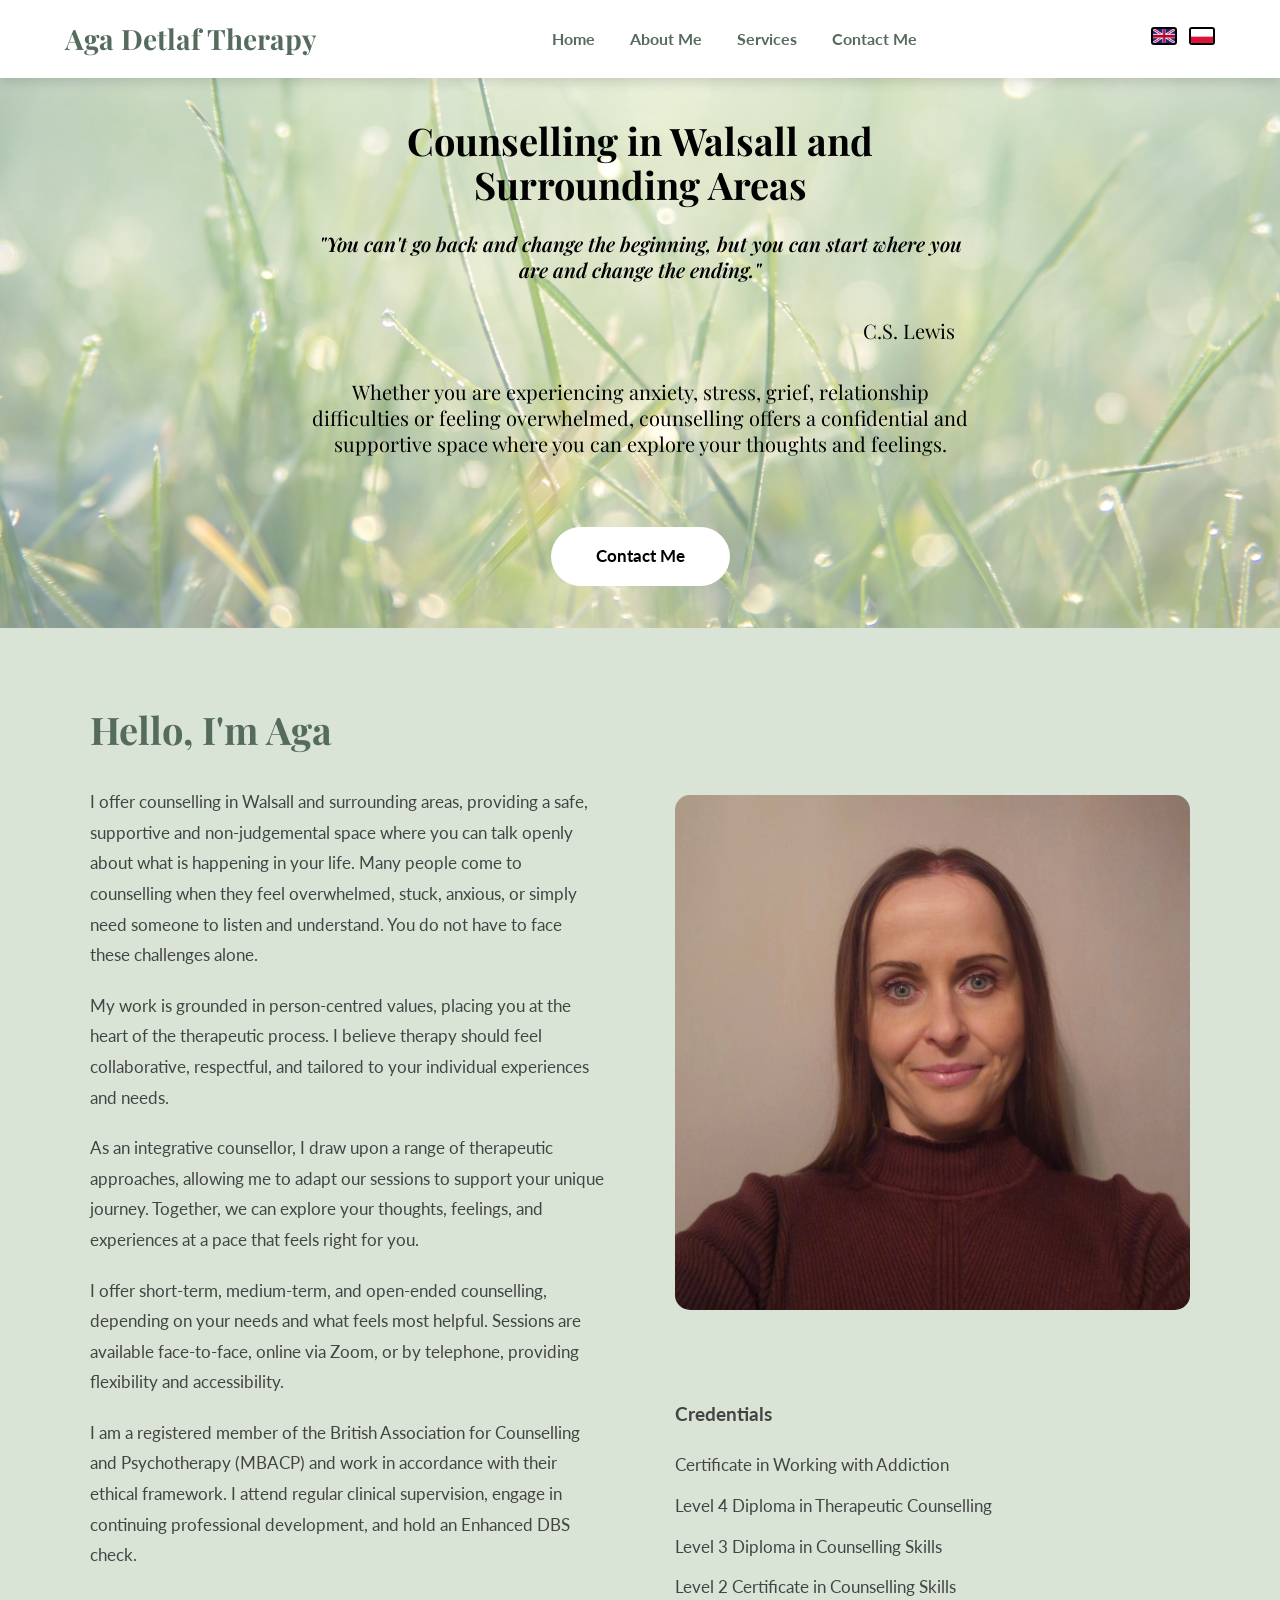
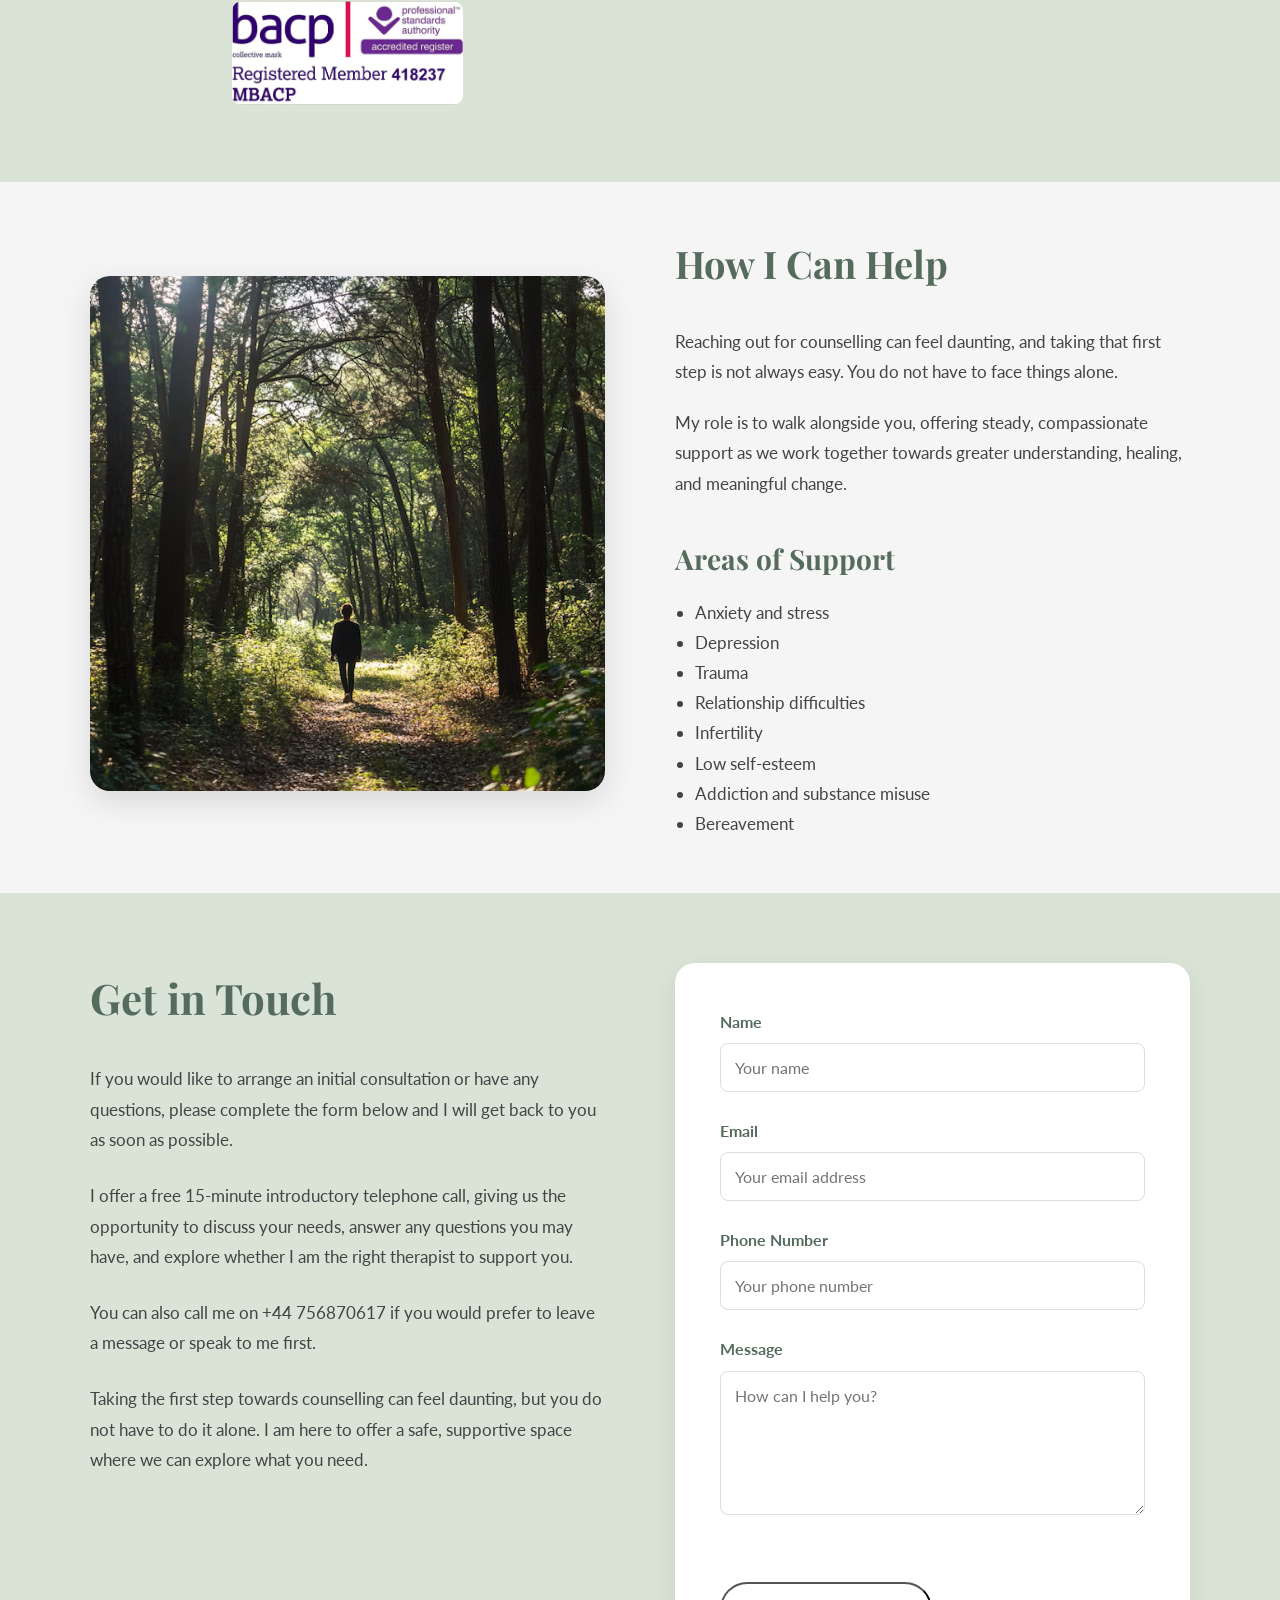
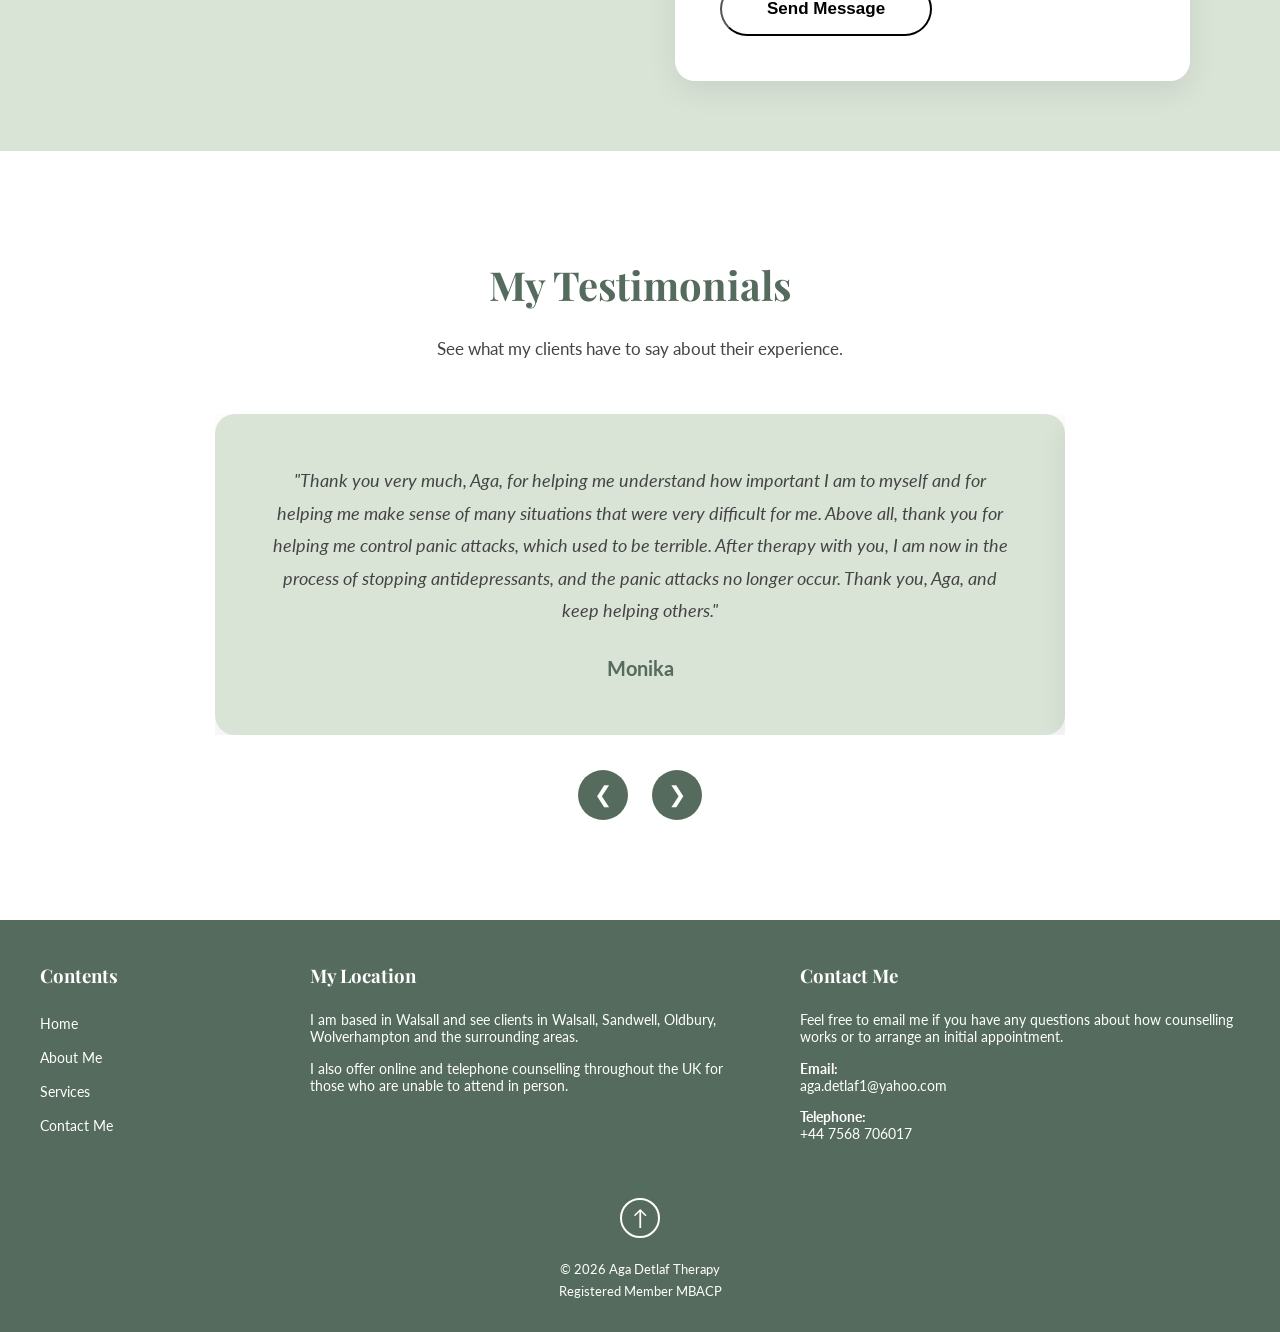
<file: index.html>
<!DOCTYPE html>
<html lang="en">

<head>

<meta charset="UTF-8">
<meta name="viewport" content="width=device-width, initial-scale=1.0">

<title>Counsellor in Walsall | Anxiety, Stress & Bereavement Therapy | Aga Detlaf Therapy</title>

<meta name="description" content="Aga Detlaf offers professional counselling in Walsall, Wolverhampton, Sandwell and surrounding areas. Providing support for anxiety, stress, grief, trauma and relationship difficulties. Face-to-face, online and telephone counselling available.">

<link rel="icon" type="image/png" href="leaf-counselling.png">

<link href="https://fonts.googleapis.com/css2?family=Playfair+Display:wght@600&family=Lato:wght@300;400;700&display=swap" rel="stylesheet">

<link rel="stylesheet" href="style.css">


<script type="application/ld+json">
{
  "@context":"https://schema.org",
  "@type":"ProfessionalService",
  "name":"Aga Detlaf Therapy",
  "url":"https://agadetlaf.co.uk",
  "telephone":"+447568706017",
  "email":"aga.detlaf1@yahoo.com",
  "priceRange":"££",
  "areaServed":[
    "Walsall",
    "Wolverhampton",
    "Sandwell",
    "Oldbury"
  ],
  "serviceType":"Counselling",
  "description":"Professional counselling in Walsall and surrounding areas, offering support for anxiety, stress, grief, trauma and relationship difficulties. Face-to-face, online and telephone counselling available."
}
</script>

</head>

<body id="top">

<header>

<div class="header-container">

    <div class="logo">
        <h1>Aga Detlaf Therapy</h1>
    </div>

    <button class="menu-toggle" aria-label="Open menu">
    ☰
    </button>

    <nav class="nav-menu">

       <a href="#">Home</a>
       <a href="#about">About Me</a>
       <a href="#help">Services</a>
       <a href="#contact">Contact Me</a>

    </nav>

    <div class="language">

        <a href="index.html">
            <img src="united-kingdom.webp" alt="English" class="flag">
        </a>

        <a href="pl/index.html">
            <img src="poland.webp" alt="Polski" class="flag">
        </a>

    </div>

</div>

</header>

<!-- HERO SECTION -->

<section class="hero">

   <div class="hero-box">

      <h2>Counselling in Walsall and Surrounding Areas</h2>

      <p class="quote">
      "You can't go back and change the beginning,
      but you can start where you are and change the ending."
      </p>

      <p class="author">
      C.S. Lewis
      </p>

      <p>
      Whether you are experiencing anxiety, stress, grief,
      relationship difficulties or feeling overwhelmed,
      counselling offers a confidential and supportive
      space where you can explore your thoughts and feelings.
      </p>

      <a href="#contact" class="contact-button">
      Contact Me
      </a>

   </div>

</section>


<!-- ABOUT SECTION -->

<section id="about" class="about-section">

<div class="container about">

    <!-- LEFT SIDE - TEXT -->

    <div class="about-text">

        <h2>Hello, I'm Aga</h2>

        <p>
        I offer counselling in Walsall and surrounding areas, providing a safe, supportive and non-judgemental space where you can talk openly about what is happening in your life. Many people come to counselling when they feel overwhelmed, stuck, anxious, or simply need someone to listen and understand. You do not have to face these challenges alone.
        </p>

        <p>
        My work is grounded in person-centred values, placing you at the heart of the therapeutic process. I believe therapy should feel collaborative, respectful, and tailored to your individual experiences and needs.
        </p>

        <p>
        As an integrative counsellor, I draw upon a range of therapeutic approaches, allowing me to adapt our sessions to support your unique journey. Together, we can explore your thoughts, feelings, and experiences at a pace that feels right for you.
        </p>

        <p>
        I offer short-term, medium-term, and open-ended counselling, depending on your needs and what feels most helpful. Sessions are available face-to-face, online via Zoom, or by telephone, providing flexibility and accessibility.
        </p>

        <p>
        I am a registered member of the British Association for Counselling and Psychotherapy (MBACP) and work in accordance with their ethical framework. I attend regular clinical supervision, engage in continuing professional development, and hold an Enhanced DBS check.
        </p>

        
    <div class="about-box about-banner">

    <img src="bacp-membership.webp" alt="BACP registered member Aga Detlaf">

    </div>

    </div>

    <div class="about-image">

    <img src="aga-counsellor.webp" alt="Aga Detlaf counsellor in Walsall">
    <br>
    <br> 
    <br>
    <br>
    <h3>Credentials</h3>

    <ul>
        <li>Certificate in Working with Addiction</li>
        <li>Level 4 Diploma in Therapeutic Counselling</li>
        <li>Level 3 Diploma in Counselling Skills</li>
        <li>Level 2 Certificate in Counselling Skills</li>
    </ul>

    </div>

</div>

</section>


<!-- HOW I CAN HELP SECTION -->

<section id="help" class="help-section">

<div class="container help-container">


    <!-- LEFT IMAGE -->

    <div class="help-image">

        <img src="forest_walk.webp" alt="Peaceful woodland image representing counselling support">

    </div>


    <!-- RIGHT TEXT -->

    <div class="help-content">

        <h2>How I Can Help</h2>

        <p>
        Reaching out for counselling can feel daunting, and taking that first step is not always easy. 
        You do not have to face things alone.
        </p>

        <p>
        My role is to walk alongside you, offering steady, compassionate support as we work together 
        towards greater understanding, healing, and meaningful change.
        </p>

        <h3>Areas of Support</h3>

        <ul>
            <li>Anxiety and stress</li>
            <li>Depression</li>
            <li>Trauma</li>
            <li>Relationship difficulties</li>
            <li>Infertility</li>
            <li>Low self-esteem</li>
            <li>Addiction and substance misuse</li>
            <li>Bereavement</li>

        </ul>

    </div>

</div>

</section>

<!-- CONTACT SECTION -->

<section id="contact" class="contact-section">

<div class="container contact-container">

    <!-- LEFT SIDE TEXT -->

    <div class="contact-text">

        <h2>Get in Touch</h2>

        <p>
        If you would like to arrange an initial consultation or have any questions,
        please complete the form below and I will get back to you as soon as possible.
        </p>

        <p>
        I offer a free 15-minute introductory telephone call, giving us the opportunity
        to discuss your needs, answer any questions you may have, and explore whether
        I am the right therapist to support you.
        </p>

        <p>
         You can also call me on +44 756870617
        if you would prefer to leave a message or speak to me first.
        </p>

        <p>
        Taking the first step towards counselling can feel daunting, but you do not
        have to do it alone. I am here to offer a safe, supportive space where we can
        explore what you need.
        </p>

    </div>

    <!-- FORM -->

        <div class="contact-form-wrapper">

        <form 
        class="contact-form"
        action="https://formspree.io/f/mqergnqe"
        method="POST">

            <div class="form-group">

                <label for="name">
                Name
                </label>

                <input 
                type="text"
                id="name"
                name="name"
                placeholder="Your name"
                required>

            </div>

            <div class="form-group">

                <label for="email">
                Email
                </label>

                <input 
                type="email"
                id="email"
                name="email"
                placeholder="Your email address"
                required>

            </div>

            <div class="form-group">

                <label for="phone">
                Phone Number
                </label>

                <input 
                type="tel"
                id="phone"
                name="phone"
                placeholder="Your phone number">

            </div>


            <div class="form-group">

                <label for="message">
                Message
                </label>

                <textarea
                id="message"
                name="message"
                rows="6"
                placeholder="How can I help you?"
                required></textarea>

            </div>


            <!-- optional hidden subject line -->

            <input 
            type="hidden"
            name="_next"
            value="https://agadetlaf.co.uk/thank-you.html#contact-thank-you">


            <button 
            type="submit"
            class="contact-button">

            Send Message

            </button>


        </form>

    </div>


</div>

</section>


<!-- TESTIMONIALS -->

<section class="testimonials">

<div class="container">

<h2>My Testimonials</h2>

<p class="subtitle">
See what my clients have to say about their experience.
</p>

<div class="carousel">

    <div class="carousel-track">

        <div class="testimonial">

            <p class="testimonial-text">
            "Thank you very much, Aga, for helping me understand how important I am to myself and for helping me make sense of many situations that were very difficult for me. Above all, thank you for helping me control panic attacks, which used to be terrible. After therapy with you, I am now in the process of stopping antidepressants, and the panic attacks no longer occur. Thank you, Aga, and keep helping others."
            </p>

            <h4>Monika</h4>

        </div>

        <div class="testimonial">

            <p class="testimonial-text">
            "Walking into bereavement counselling felt terrifying at first, but it quickly became the one place I could actually breathe. I'm still grieving, but counselling helped me realise I can carry this loss and still have room to live again."
            </p>

            <h4>Steph</h4>

        </div>

        <div class="testimonial">

            <p class="testimonial-text">
            "I was referred to Aga through a third party. She was patient and understanding, provided lots of helpful ways to get through my tough time, and I honestly believe I wouldn't be where I am today without her help and support. I truly believe counselling is what got me through my healing journey."
            </p>

            <h4>Michelle</h4>

        </div>

    </div>

</div>


<div class="testimonial-buttons">

<button id="prev">❮</button>

<button id="next">❯</button>

</div>


</div>

</section>

<footer>

    <div class="footer-content">

        <!-- LEFT -->

        <div class="footer-box">

            <h3>Contents</h3>

            <ul>
                <li><a href="#top">Home</a></li>
                <li><a href="#about">About Me</a></li>
                <li><a href="#help">Services</a></li>
                <li><a href="#contact">Contact Me</a></li>
            </ul>

        </div>


        <!-- MIDDLE -->

        <div class="footer-box">

            <h3>My Location</h3>

            <p>
                I am based in Walsall and see clients in Walsall, Sandwell, Oldbury, 
                Wolverhampton and the surrounding areas.
            </p>

            <p>
                I also offer online and telephone counselling throughout the UK
                for those who are unable to attend in person.
            </p>

        </div>

        <!-- RIGHT -->

        <div class="footer-box">

            <h3>Contact Me</h3>

            <p>
                Feel free to email me if you have any questions about how
                counselling works or to arrange an initial appointment.
            </p>

            <p>
                <strong>Email:</strong><br>
                <a href="mailto:aga.detlaf1@yahoo.com">
                    aga.detlaf1@yahoo.com
                </a>
            </p>

            <p>
                <strong>Telephone:</strong><br>
                <a href="tel:+447568706017">
                    +44 7568 706017
                </a>
            </p>

        </div>

    </div>


    <a href="#top" class="back-to-top" aria-label="Back to top">
        ↑
    </a>

    <p class="footer-bottom">
        © 2026 Aga Detlaf Therapy
        <br>
        Registered Member MBACP
    </p>

</footer>

<script src="script.js"></script>

</body>

</html>
</file>
<file: style.css>
html {
    scroll-behavior: smooth;
}

*{
margin:0;
padding:0;
box-sizing:border-box;
}

/* HAMBURGER MENU */

.menu-toggle {
    display: none;
    background: none;
    border: none;
    font-size: 32px;
    color: #556b5d;
    cursor: pointer;
}

body{

font-family:Lato, sans-serif;
background:#f8f7f3;
color:#444;
line-height:1.7;

}


/* HEADER */

header{

background:white;
position:sticky;
top:0;
z-index:1000;
box-shadow:0 3px 12px rgba(0,0,0,.15);

}


.header-container{

max-width:1200px;
margin:auto;
padding:15px 25px;
display:flex;
align-items:center;
justify-content:space-between;
gap:30px;

}



/* LOGO */

.logo h1{

font-family:"Playfair Display",serif;
font-size:28px;
color:#556b5d;
white-space:nowrap;

}



/* NAVIGATION */

nav{

display:flex;
align-items:center;
gap:35px;

}



nav a{

color:#556b5d;
text-decoration:none;
font-weight:bold;
font-size:16px;

}

nav a:hover{

opacity:.7;

}


/* FLAGS */

.language{

display:flex;
align-items:center;
gap:12px;

}


.flag{

width:26px;
height:18px;
object-fit:cover;
border-radius:3px;
border: 2px solid #000; 

}


/* HERO SECTION */

.hero::before{

    content:"";
    position:absolute;
    inset:0;
    background:rgba(255,255,255,0.45);

}


.hero {

height:550px;
background-image:url("meadow.webp");
background-size:cover;
background-position:center;
display:flex;
justify-content:center;
align-items:center;
position:relative;

}


.hero-box{

position:relative;
z-index:1;
max-width:750px;
padding:40px;
text-align:center;

}


.hero h2{

font-family:"Playfair Display",serif;
font-size:38px;
color:black;
line-height: 1.15;
margin-bottom:25px;

}

.hero p{

font-family:"Playfair Display",serif;
font-size:20px;
font: weight 8px;
color:black;
margin-bottom:35px;
line-height: 1.3;

}

.quote{

font-family:"Playfair Display",serif;
font-style:italic;
line-height:1.3;
font-weight:600;

}


.author{

color:black;
font-size:16px;
text-align:right;
margin-bottom:15px;
padding-right:20px;
font: weight 7px;

}


/* WHITE BUTTON WITH GREEN TEXT */

.contact-button{

display:inline-block;
margin-top:35px;
padding:15px 45px;
background:white;
color:black;
text-decoration:none;
border-radius:40px;
font-weight:bold;
font-size:17px;
transition:0.3s;

}

.contact-button:hover{

background:#556b5d;
color:white;

}


/* ABOUT */

.about-section{

background:#d9e4d7;
padding:70px 20px;

}


.container{

max-width:1100px;
margin:auto;

}


.about{

display:grid;
grid-template-columns:1fr 1fr;
gap:70px;
align-items:center;

}


.about img{

width:100%;
border-radius:15px;

}


.about h2{

font-family:"Playfair Display",serif;
color:#556b5d;
font-size:38px;
margin-bottom:25px;

}


.about p{

font-size:17px;
line-height:1.8;
margin-bottom:20px;

}


.about-image ul {
    list-style: none;
    padding: 0;
    margin: 20px 0 0;
}

.about-image li {
    list-style: none;
    margin-bottom: 12px;
    font-size: 17px;
}


/* BACP BANNER */

.about-banner {
    width: 50%;
    margin: 30px auto 0;
    text-align: center;
}

.about-banner img {

    width: 90%;
    height: auto;
    border-radius: 10px;

}


/* HOW I CAN HELP */

.help-section{

background:whitesmoke;
padding:50px 20px;

}


.help-container{

display:grid;
grid-template-columns:1fr 1fr;
gap:70px;
align-items:center;

}


.help-image img{

width:100%;
border-radius:20px;
box-shadow:0 10px 30px rgba(0,0,0,.12);

}


.help-content h2{

font-family:"Playfair Display",serif;
font-size:38px;
color:#556b5d;
margin-bottom:30px;

}


.help-content h3{

font-family:"Playfair Display",serif;
font-size:28px;
color:#556b5d;
margin-top:35px;
margin-bottom:20px;

}


.help-content p{

font-size:17px;
line-height:1.8;
margin-bottom:20px;


}


.help-content ul{

padding-left:20px;
line-height: 1.3;

}


.help-content li{

font-size:17px;
line-height:1.3;
margin-bottom:8px;

}


/* CONTACT SECTION */

.contact-section{

background:#d9e4d7;
padding:70px 20px;

}


.contact-container{

max-width:1100px;
margin:auto;
display:grid;
grid-template-columns:1fr 1fr;
gap:70px;
align-items:start;

}


.contact-text h2{

font-family:"Playfair Display",serif;
font-size:42px;
color:#556b5d;
margin-bottom:30px;

}


.contact-text p{

font-size:17px;
line-height:1.8;
margin-bottom:25px;

}


.contact-form{

background:white;
padding:45px;
border-radius:20px;
box-shadow:0 10px 30px rgba(0,0,0,.08);

}


.form-group{

margin-bottom:25px;

}


.form-group label{

display:block;
margin-bottom:8px;
font-weight:bold;
color:#556b5d;

}


.form-group input,
.form-group textarea{

width:100%;
padding:14px;
border:1px solid #ddd;
border-radius:8px;
font-family:Lato,sans-serif;
font-size:16px;

}


.form-group input:focus,
.form-group textarea:focus{

outline:none;

border-color:#7d9b81;

}

/* THANK YOU PAGE */

.thank-you {

    max-width:700px;
    margin:0 auto;
    text-align:center;

    min-height:350px;

    display:flex;
    flex-direction:column;
    justify-content:center;
    align-items:center;

}


.thank-you h2 {

    color:#556b5d;
    font-family:"Playfair Display", serif;
    font-size:42px;
    margin-bottom:25px;
    text-align:center;

}


.thank-you p {

    font-size:18px;
    line-height:1.8;
    margin-bottom:20px;
    text-align:center;

}


/* TESTIMONIAL CAROUSEL */


.testimonials{

background:white;
padding:100px 20px;
text-align:center;

}


.testimonials h2{

font-family:"Playfair Display",serif;
font-size:40px;
color:#556b5d;
margin-bottom:15px;

}


.subtitle{

font-family:Lato, sans-serif;
font-size:17px;
line-height:1.8;
color:#444;
margin-bottom:50px;

}


.carousel{

max-width:850px;
margin:auto;
overflow:hidden;

}


.carousel-track{

display:flex;
transition:transform 0.4s ease;

}

.testimonial{

min-width:100%;
background:#d9e4d7;
padding:50px;
border-radius:20px;
box-shadow:0 10px 30px rgba(0,0,0,.08);

}

.testimonial-text{

font-size:18px;
font-style:italic;
line-height:1.8;
margin-bottom:25px;

}

.testimonial h4{

color:#556b5d;
font-size:20px;

}

.testimonial-buttons{

margin-top:35px;

}

.testimonial-buttons button{

width:50px;
height:50px;
border:none;
border-radius:50%;
background:#556b5d;
color:white;
font-size:22px;
cursor:pointer;
margin:0 10px;

}

.testimonial-buttons button:hover{

background:#7d9b81;

}


/* FOOTER */

footer {
    background: #556b5d;
    color: white;
    padding: 40px 20px 30px;
}

/* THREE COLUMNS */

.footer-content {
    max-width: 1200px;
    margin: 0 auto 40px;

    display: flex;
    justify-content: space-between;
    align-items: flex-start;
    gap: 50px;
}

.footer-box:first-child {
    flex: 0.6;  
}

.footer-box:nth-child(2) {
    flex: 1.2;  

}

.footer-box:nth-child(3) {
    flex: 1.2;   
}

.footer-box h3 {
    margin-bottom: 20px;
    font-family: "Playfair Display", serif;
}

.footer-box p,
.footer-box li,
.footer-box a {
    font-size: 14px;
}

.footer-bottom {
    font-size: 13px;
}


.footer-box p {
    line-height: 1.2;
    margin-bottom: 15px;
}

.footer-box ul {
    list-style: none;
    padding: 0;
    margin: 0;
}

.footer-box li {
    margin-bottom: 10px;
}

.footer-box a {
    color: white;
    text-decoration: none;
}

.footer-box a:hover {
    text-decoration: underline;
}

/* ARROW */

.back-to-top {
    display: flex;
    justify-content: center;
    align-items: center;

    width: 45px;
    height: 45px;
    margin: 20px auto;

    border: 2px solid white;
    border-radius: 50%;

    color: white;
    font-size: 24px;
    text-decoration: none;
}

/* COPYRIGHT */

.footer-bottom {
    text-align: center;
    margin-top: 20px;
}

/* ===========================
   MOBILE VERSION
=========================== */

@media (max-width: 768px) {


/* HEADER */

.header-container {

    flex-direction: row;
    justify-content: space-between;
    align-items: center;
    padding: 15px;

}


.logo h1 {

    font-size:20px;

}


/* HAMBURGER */

.menu-toggle {

    display:block;
    order:3;
    background:none;
    border:none;
    font-size:32px;
    color:#556b5d;
    cursor:pointer;

}


/* NAV MENU */

.nav-menu {

    display:none;
    position:absolute;
    top:70px;
    left:0;
    width:100%;

    background:white;

    flex-direction:column;
    align-items:center;

    padding:8px 0;

    box-shadow:0 5px 15px rgba(0,0,0,.15);

}


.nav-menu.active {

    display:flex;

}


.nav-menu a {

    padding:4px;
    font-size:17px;

}


/* FLAGS */

.language {

    display:flex;
    order:2;
    gap:6px;

}


.flag {

    width:24px;
    height:16px;

}



/* HERO */

.hero {

    height:auto;
    min-height:500px;

}


.hero-box {

    width:95%;
    padding:30px 20px;

}


.hero h2 {

    font-size:32px;
    line-height: 1.15;
}


.hero p {

    font-size:18px;

}



/* ABOUT */

.about {

    grid-template-columns:1fr;
    gap:40px;

}


.about-section {

    padding:50px 20px;

}


.about h2 {

    font-size:32px;

}


.about p {

    font-size:16px;

}


.about-image {

    text-align:center;

}


.about-banner {

    width:70%;

}



/* HOW I CAN HELP */

.help-container {

    grid-template-columns:1fr;
    gap:40px;

}


.help-section {

    padding:50px 20px;

}


.help-content h2 {

    font-size:32px;

}


.help-content p,
.help-content li {

    font-size:16px;

}

.help-content ul {
    list-style: none;
    padding-left: 0;
    margin-left: 0;
}

.help-content li {
    list-style: none;
    margin-bottom: 10px;
}

/* CONTACT */

.contact-container {

    grid-template-columns:1fr;
    gap:40px;

}


.contact-section {

    padding:50px 20px;

}


.contact-text h2 {

    font-size:34px;

}


.contact-text p {

    font-size:16px;

}


.contact-form {

    padding:30px 20px;

}



/* TESTIMONIALS */

.testimonials {

    padding:60px 20px;

}


.testimonials h2 {

    font-size:32px;

}


.testimonial {

    padding:30px 20px;

}


.testimonial-text {

    font-size:16px;

}



/* FOOTER */

    footer {
        background: #556b5d;
        padding: 50px 20px 30px;
    }


    .footer-content {
        flex-direction: column;
        gap: 0;
        text-align: center;
    }


    .footer-box {
        width: 100%;
        background: transparent;
        padding: 20px 0;
        margin: 0;
        border-radius: 0;
    }

    .footer-box:not(:last-child) {
    border-bottom: 1px solid rgba(255,255,255,0.4);
    }

    .footer-box:nth-child(2) {
        background: transparent;
    }

}


/* BACK TO TOP ARROW */

.back-to-top {

    width:40px;
    height:40px;
    font-size:22px;

}
</file>
